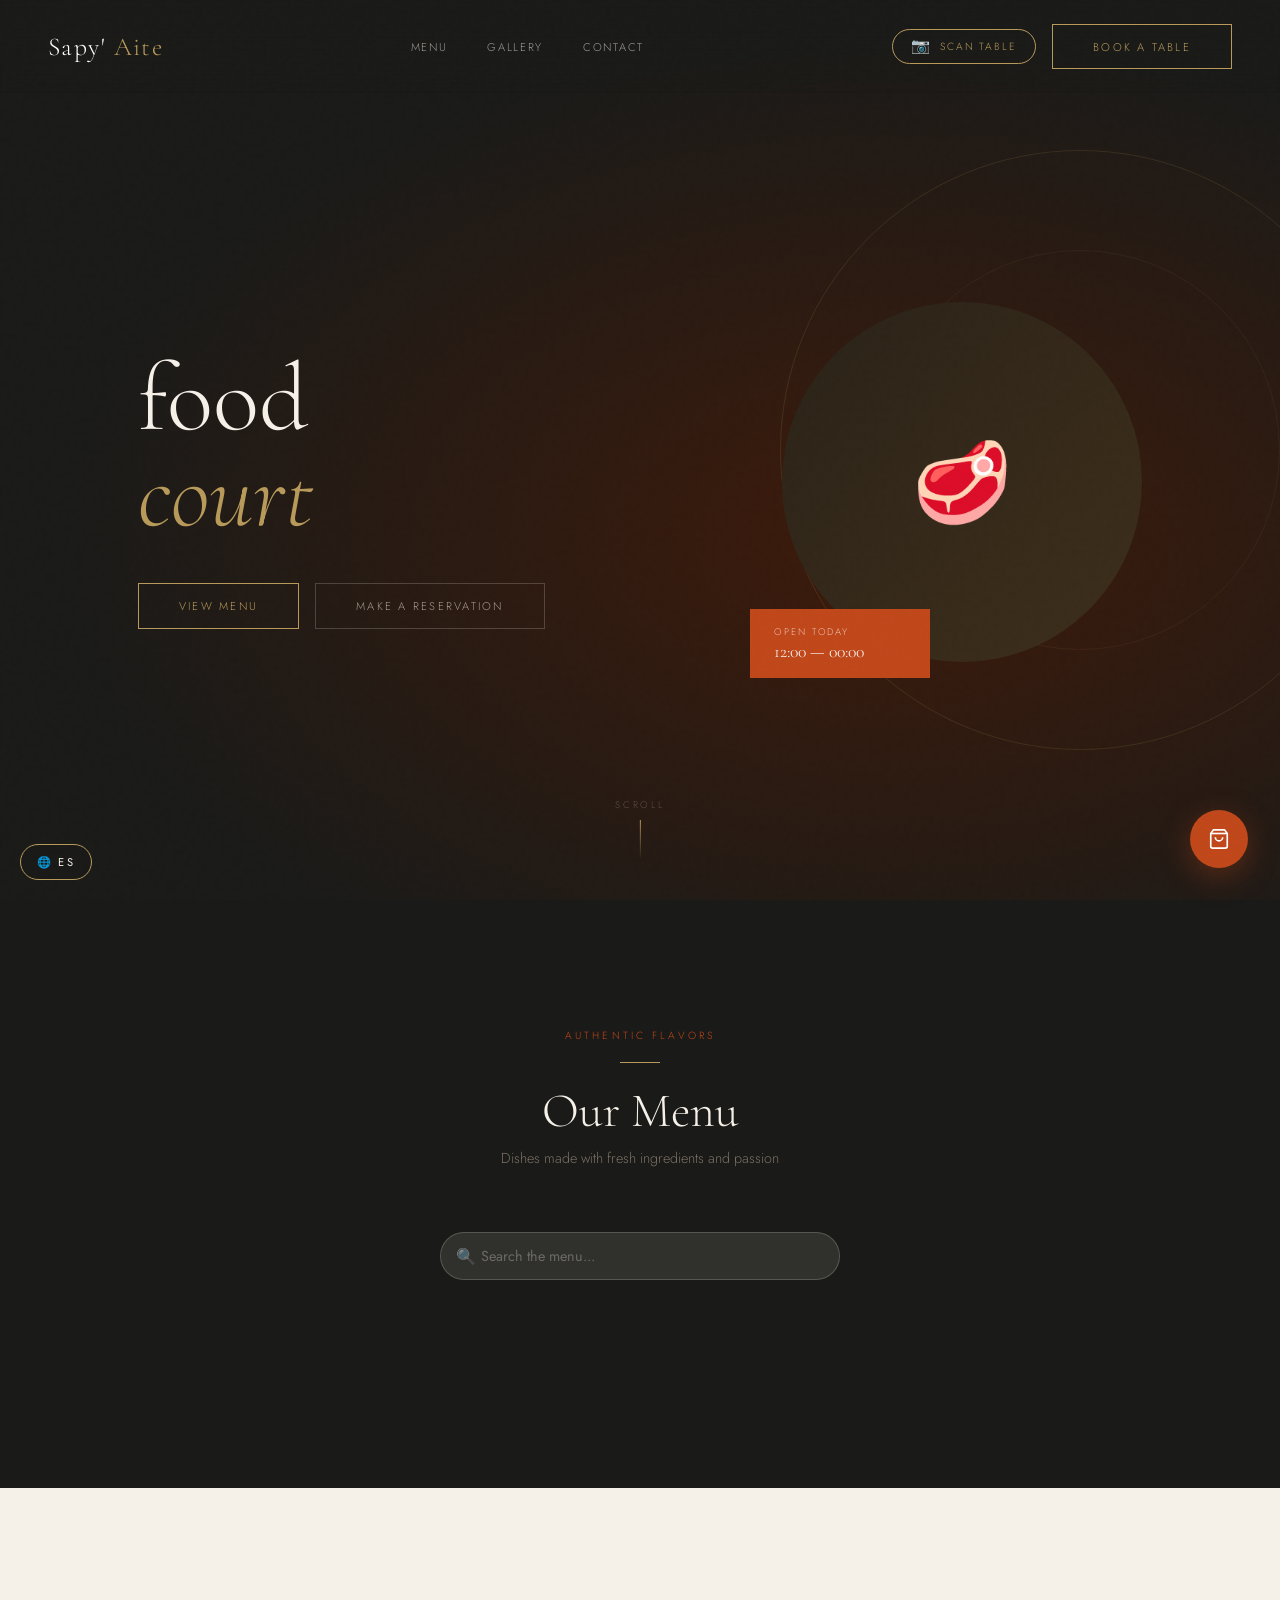
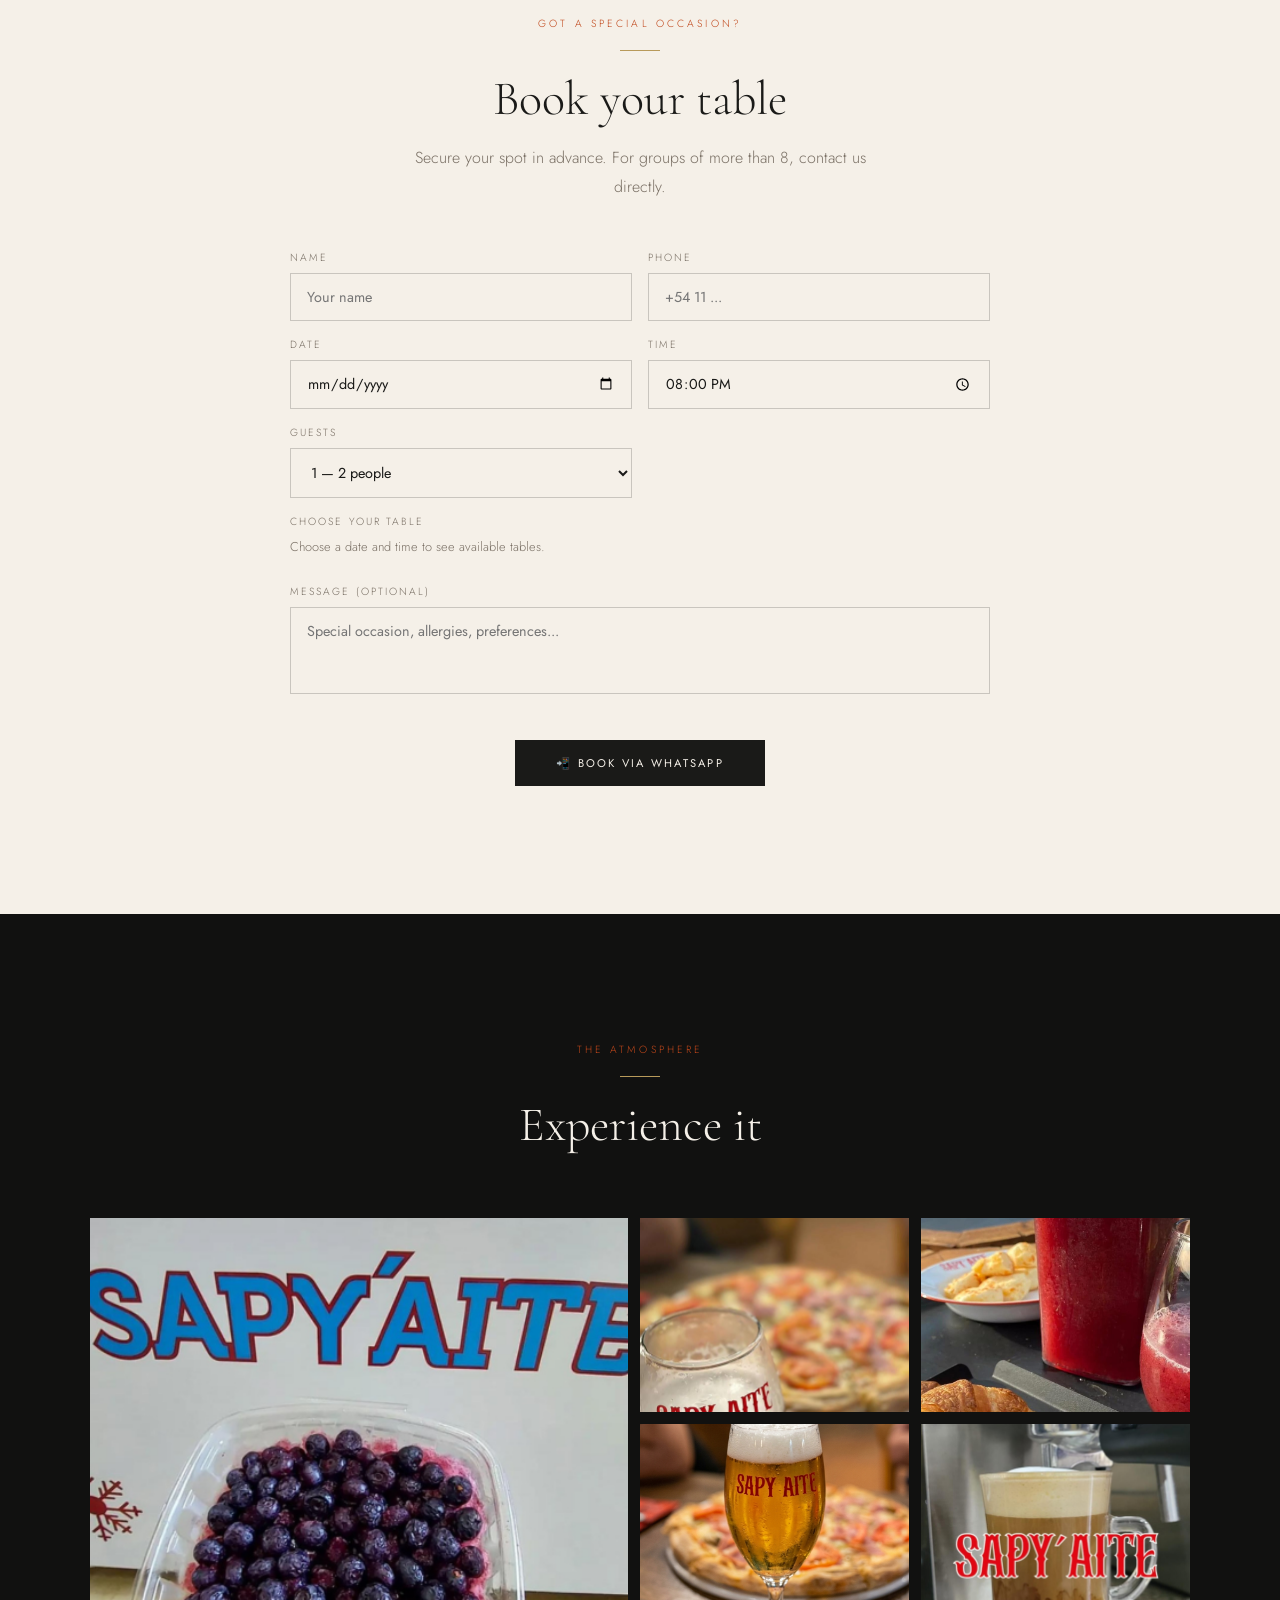
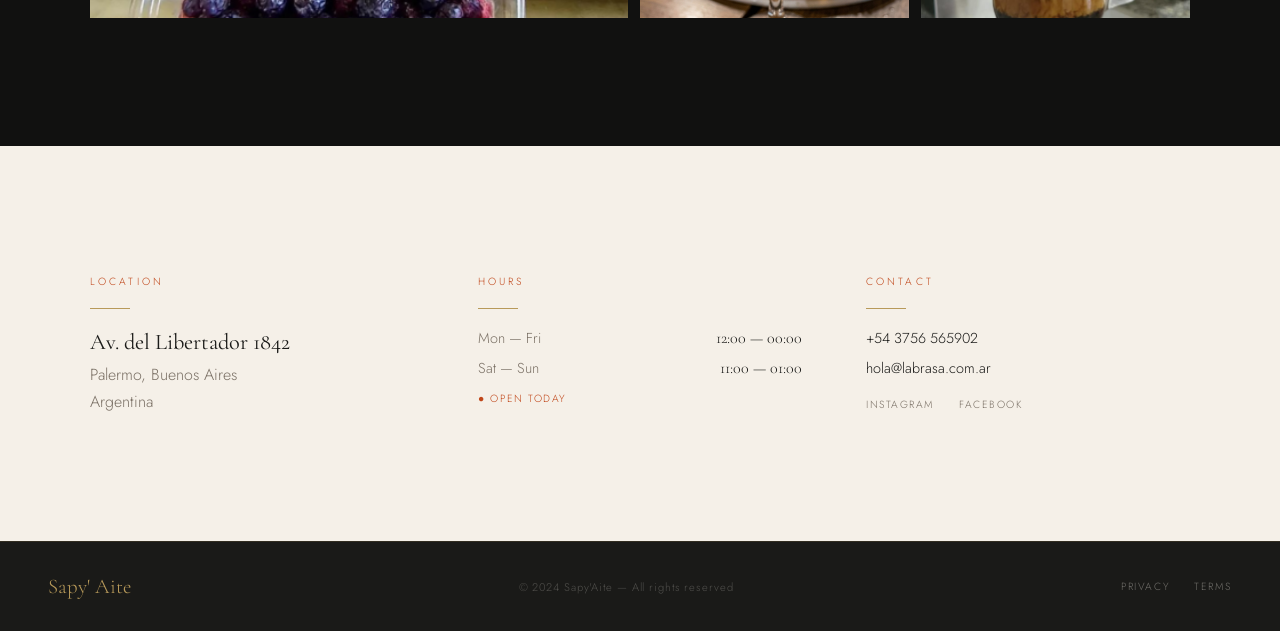
<file: froned/index.html>
<!DOCTYPE html>
<html lang="es">
<head>
  <meta charset="UTF-8" />
  <meta name="viewport" content="width=device-width, initial-scale=1.0"/>
  <title>sapy'aite</title>
  <link rel="icon" type="image/x-icon" href="img/logosapy.jpg">
  <link href="https://fonts.googleapis.com/css2?family=Cormorant+Garamond:ital,wght@0,300;0,400;0,600;1,300;1,400&family=Jost:wght@300;400;500&display=swap" rel="stylesheet">
  <link rel="stylesheet" href="styles/style.css"/>
</head>
<body>

  <!-- NAVBAR -->
  <nav>
    <a href="#inicio" class="nav-logo">Sapy' <span>Aite</span></a>
    <div class="nav-links">
      <a href="#menu" data-i18n="nav.menu">Menú</a>
      <a href="#galeria" data-i18n="nav.galeria">Galería</a>
      <a href="#contacto" data-i18n="nav.contacto">Contacto</a>
    </div>
    <div class="nav-actions">
      <a href="qr-scaner.html" class="scan-pill" id="scan-pill">
        <span class="scan-pill-icon">📷</span>
        <span class="scan-pill-text">Escanear mesa</span>
      </a>
      <a href="#reservas" class="btn" data-i18n="nav.reservar">Reservar mesa</a>
      <button id="nav-burger" class="nav-burger" aria-label="Abrir menú" aria-expanded="false" aria-controls="mobile-menu">
        <span></span><span></span><span></span>
      </button>
    </div>
  </nav>

  <!-- MENÚ MÓVIL -->
  <div id="mobile-menu" class="mobile-menu" aria-hidden="true">
    <nav class="mobile-menu-links">
      <a href="#menu" data-i18n="nav.menu">Menú</a>
      <a href="#galeria" data-i18n="nav.galeria">Galería</a>
      <a href="#contacto" data-i18n="nav.contacto">Contacto</a>
      <a href="#reservas" data-i18n="nav.reservar">Reservar mesa</a>
    </nav>
  </div>


  <!-- HERO -->
  <section id="inicio">
    <div class="hero-bg"></div>
    <div class="hero-ring"></div>
    <div class="hero-ring-2"></div>

    <div class="hero-inner">
      <div>
        <h1 class="hero-title fade-2" data-i18n-html="hero.title">
          patio<br>
          <em>de comidas</em><br>
        </h1>
        <div class="hero-btns fade-4">
          <a href="#menu" class="btn" data-i18n="hero.verMenu">Ver menú</a>
          <a href="#reservas" class="btn btn--ghost" data-i18n="hero.hacerReserva">Hacer reserva</a>
        </div>
      </div>

      <div class="hero-visual fade-3">
        <div class="hero-plate">
          🥩
          <div class="hero-badge">
            <p data-i18n="hero.abierto">Abierto hoy</p>
            <p data-i18n="hero.horas">12:00 — 00:00 hs</p>
          </div>
        </div>
      </div>
    </div>

    <div class="scroll-indicator">
      <span data-i18n="hero.scroll">Scroll</span>
      <div class="scroll-line"></div>
    </div>
  </section>


  <!-- MENÚ -->
  <section id="menu">
    <div class="menu-inner">
      <div class="menu-header">
        <span class="section-label" data-i18n="menu.label">Sabores auténticos</span>
        <div class="divider divider--center"></div>
        <h2 data-i18n="menu.titulo">Nuestro Menú</h2>
        <p class="menu-subtitle" data-i18n="menu.sub">Platos preparados con ingredientes frescos y pasión</p>
      </div>

      <div class="menu-search">
        <div class="search-container">
          <span class="search-icon">🔍</span>
          <input type="text" id="searchInput" data-i18n-placeholder="menu.buscar" placeholder="Buscar en el menú..." onkeyup="filtrarMenu()">
          <button class="search-clear" onclick="limpiarBusqueda()">✕</button>
        </div>
      </div>

      <div class="tabs" id="categories-tabs"></div>

      <div class="menu-grid-container">
        <div class="menu-grid active" id="menu-items-container"></div>
      </div>
    </div>
  </section>


  <!-- RESERVAS -->
  <section id="reservas">
    <div class="reservas-inner">
      <span class="section-label" data-i18n="reservas.label">¿Tenés un momento especial?</span>
      <div class="divider divider--center"></div>
      <h2 data-i18n="reservas.titulo">Reservá tu mesa</h2>
      <p data-i18n="reservas.sub">Asegurá tu lugar con tiempo. Para grupos mayores de 8 personas, contactanos directamente.</p>

      <!--
        ✅ FIX: Se eliminó onsubmit="return false;" del HTML.
        El submit es manejado exclusivamente por el addEventListener en scrip.js,
        que ya llama a e.preventDefault(). Tener ambos era redundante y confuso.
      -->
      <form class="form-grid">
        <div class="form-group">
          <label data-i18n="form.nombre">Nombre</label>
          <input type="text" name="nombre" data-i18n-placeholder="form.ph.nombre" placeholder="Tu nombre">
        </div>
        <div class="form-group">
          <label data-i18n="form.telefono">Teléfono</label>
          <input type="tel" name="telefono" data-i18n-placeholder="form.ph.telefono" placeholder="+54 11 ...">
        </div>
        <div class="form-group">
          <label data-i18n="form.fecha">Fecha</label>
          <input type="date" name="fecha">
        </div>
        <div class="form-group">
          <label data-i18n="form.hora">Hora</label>
          <input type="time" name="hora" value="20:00">
        </div>
        <div class="form-group">
          <label data-i18n="form.personas">Personas</label>
          <select name="personas">
            <option data-i18n="form.personas.1">1 — 2 personas</option>
            <option data-i18n="form.personas.2">3 — 4 personas</option>
            <option data-i18n="form.personas.3">5 — 6 personas</option>
            <option data-i18n="form.personas.4">7 — 8 personas</option>
          </select>
        </div>
        <div class="form-group form-full">
          <label data-i18n="form.mesa">Elegí tu mesa</label>
          <p class="mesas-hint" id="mesas-hint" data-i18n="reservas.hintInicial">Elegí fecha y hora para ver las mesas disponibles.</p>
          <div class="mesas-grid" id="mesas-grid"></div>
        </div>
        <div class="form-group form-full">
          <label data-i18n="form.mensaje">Mensaje (opcional)</label>
          <textarea name="mensaje" rows="3" data-i18n-placeholder="form.ph.mensaje" placeholder="Ocasión especial, alergias, preferencias..."></textarea>
        </div>
        <div class="form-submit">
          <button type="submit" class="btn btn--dark" data-i18n="form.reservar">📲 Reservar por WhatsApp</button>
        </div>
      </form>
    </div>
  </section>


  <!-- GALERÍA -->
  <section id="galeria">
    <div class="galeria-inner">
      <div class="galeria-header">
        <span class="section-label" data-i18n="galeria.label">El ambiente</span>
        <div class="divider divider--center"></div>
        <h2 data-i18n="galeria.titulo">Viví la experiencia</h2>
      </div>

      <!--
        ✅ FIX: Las rutas de imagen usaban "../froned/img/" (typo de "frontend").
        Se corrigen a "img/" asumiendo que las imágenes están en una subcarpeta
        "img/" junto a este index.html. Ajustá la ruta si tu estructura es distinta.
      -->
      <div class="galeria-grid">
        <div class="galeria-item galeria-item--big"><img src="img/img_galeria/Diseño sin título.png" alt="Galería 1"></div>
        <div class="galeria-item galeria-item--sm"><img src="img/img_galeria/WhatsApp Image 2026-04-24 at 19.03.47.jpeg" alt="Galería 2"></div>
        <div class="galeria-item galeria-item--sm"><img src="img/img_galeria/WhatsApp Image 2026-04-24 at 19.03.48 (1).jpeg" alt="Galería 3"></div>
        <div class="galeria-item galeria-item--sm"><img src="img/img_galeria/Gemini_Generated_Image_5px7225px7225px7.png" alt="Galería 4"></div>
        <div class="galeria-item galeria-item--sm"><img src="img/img_galeria/WhatsApp Image 2026-04-24 at 19.03.48.jpeg" alt="Galería 5"></div>
      </div>
    </div>
  </section>


  <!-- CONTACTO -->
  <section id="contacto">
    <div class="contacto-inner">

      <div class="contacto-block">
        <span class="section-label" data-i18n="contacto.ubicacion">Ubicación</span>
        <div class="divider"></div>
        <h3>Av. del Libertador 1842</h3>
        <p style="color:var(--muted); margin-top:0.5rem;">Palermo, Buenos Aires</p>
        <p style="color:var(--muted); margin-top:0.25rem;">Argentina</p>
      </div>

      <div class="contacto-block">
        <span class="section-label" data-i18n="contacto.horarios">Horarios</span>
        <div class="divider"></div>
        <div class="contacto-horarios">
          <div class="horario-row">
            <span data-i18n="contacto.horario1">Lun — Vie</span>
            <span>12:00 — 00:00</span>
          </div>
          <div class="horario-row">
            <span data-i18n="contacto.horario2">Sáb — Dom</span>
            <span>11:00 — 01:00</span>
          </div>
        </div>
        <span class="open-label" data-i18n="contacto.abierto">● Abierto hoy</span>
      </div>

      <div class="contacto-block">
        <span class="section-label" data-i18n="contacto.contacto">Contacto</span>
        <div class="divider"></div>
        <div class="contacto-links">
          <a href="tel:+543756565902">+54 3756 565902</a>
          <a href="mailto:hola@labrasa.com.ar">hola@labrasa.com.ar</a>
        </div>
        <div class="social-row">
          <a href="https://www.instagram.com">Instagram</a>
          <a href="https://www.facebook.com">Facebook</a>
        </div>
      </div>

    </div>
  </section>


  <!-- CARRITO FLOTANTE -->
  <button id="cart-toggle" onclick="toggleCart()" title="Ver pedido" data-i18n-title="cart.title">
    <svg viewBox="0 0 24 24"><path d="M6 2L3 6v14a2 2 0 002 2h14a2 2 0 002-2V6l-3-4z"/><line x1="3" y1="6" x2="21" y2="6"/><path d="M16 10a4 4 0 01-8 0"/></svg>
    <span id="cart-count">0</span>
  </button>

  <!-- SEGUIMIENTO FLOTANTE (visible cuando hay un pedido enviado) -->
  <button id="tracking-toggle" onclick="toggleTracking()" title="Seguir pedido" style="display:none;" data-i18n-title="tracking.title">
    <svg viewBox="0 0 24 24"><path d="M21 16V8a2 2 0 0 0-1-1.73l-7-4a2 2 0 0 0-2 0l-7 4A2 2 0 0 0 3 8v8a2 2 0 0 0 1 1.73l7 4a2 2 0 0 0 2 0l7-4A2 2 0 0 0 21 16z"/><polyline points="3.27 6.96 12 12.01 20.73 6.96"/><line x1="12" y1="22.08" x2="12" y2="12"/></svg>
  </button>

  <!-- OVERLAY -->
  <div id="cart-overlay" onclick="toggleCart()"></div>

  <!-- PANEL DEL CARRITO -->
  <div id="cart-panel">
    <div class="cart-header">
      <div class="cart-header-left">
        <span class="section-label" data-i18n="cart.label">Tu pedido</span>
        <div class="cart-title" data-i18n="cart.titulo">Carrito</div>
      </div>
      <button id="cart-close" onclick="toggleCart()">✕</button>
    </div>

    <div id="cart-items">
      <div class="cart-empty" id="cart-empty-msg">
        <svg viewBox="0 0 24 24"><path d="M6 2L3 6v14a2 2 0 002 2h14a2 2 0 002-2V6l-3-4z"/><line x1="3" y1="6" x2="21" y2="6"/><path d="M16 10a4 4 0 01-8 0"/></svg>
        <p data-i18n="cart.vacio">Tu carrito está vacío</p>
      </div>
    </div>

    <div class="cart-footer">
      <div class="cart-total-row">
        <span class="cart-total-label" data-i18n="cart.total">Total</span>
        <span class="cart-total-amount" id="cart-total"><span>$</span>0</span>
      </div>
      <div class="cart-actions">
        <button class="btn--cart-order" onclick="sendOrder()" data-i18n="cart.enviar">Enviar pedido por WhatsApp</button>
        <button class="btn--cart-clear" onclick="clearCart()" data-i18n="cart.vaciar">Vaciar carrito</button>
      </div>
    </div>
  </div>


  <!-- OVERLAY SEGUIMIENTO -->
  <div id="tracking-overlay" onclick="toggleTracking()"></div>

  <!-- PANEL DE SEGUIMIENTO -->
  <div id="tracking-panel">
    <div class="cart-header">
      <div class="cart-header-left">
        <span class="section-label" data-i18n="tracking.label">Seguimiento</span>
        <div class="cart-title"><span data-i18n="tracking.titulo">Pedido</span> <span id="tracking-id"></span></div>
      </div>
      <button id="tracking-close" onclick="toggleTracking()">✕</button>
    </div>
    <div id="tracking-content"></div>
  </div>


  <!-- FOOTER -->
  <footer>
    <span class="footer-logo">Sapy' Aite</span>
    <span class="footer-copy" data-i18n="footer.derechos">© 2024 Sapy'Aite — Todos los derechos reservados</span>
    <div class="footer-links">
      <a href="#" data-i18n="footer.privacidad">Privacidad</a>
      <a href="#" data-i18n="footer.terminos">Términos</a>
    </div>
  </footer>

  <!--
    ✅ FIX: La ruta original "../backend/scrip.js" era incorrecta.
    El JS es código del frontend y debe estar en la misma carpeta que index.html.
    Si preferís otra ubicación, ajustá la ruta (ej: "js/scrip.js").
  -->
  <script src="i18n.js"></script>
  <script src="scrip.js"></script>
</body>
</html>
</file>
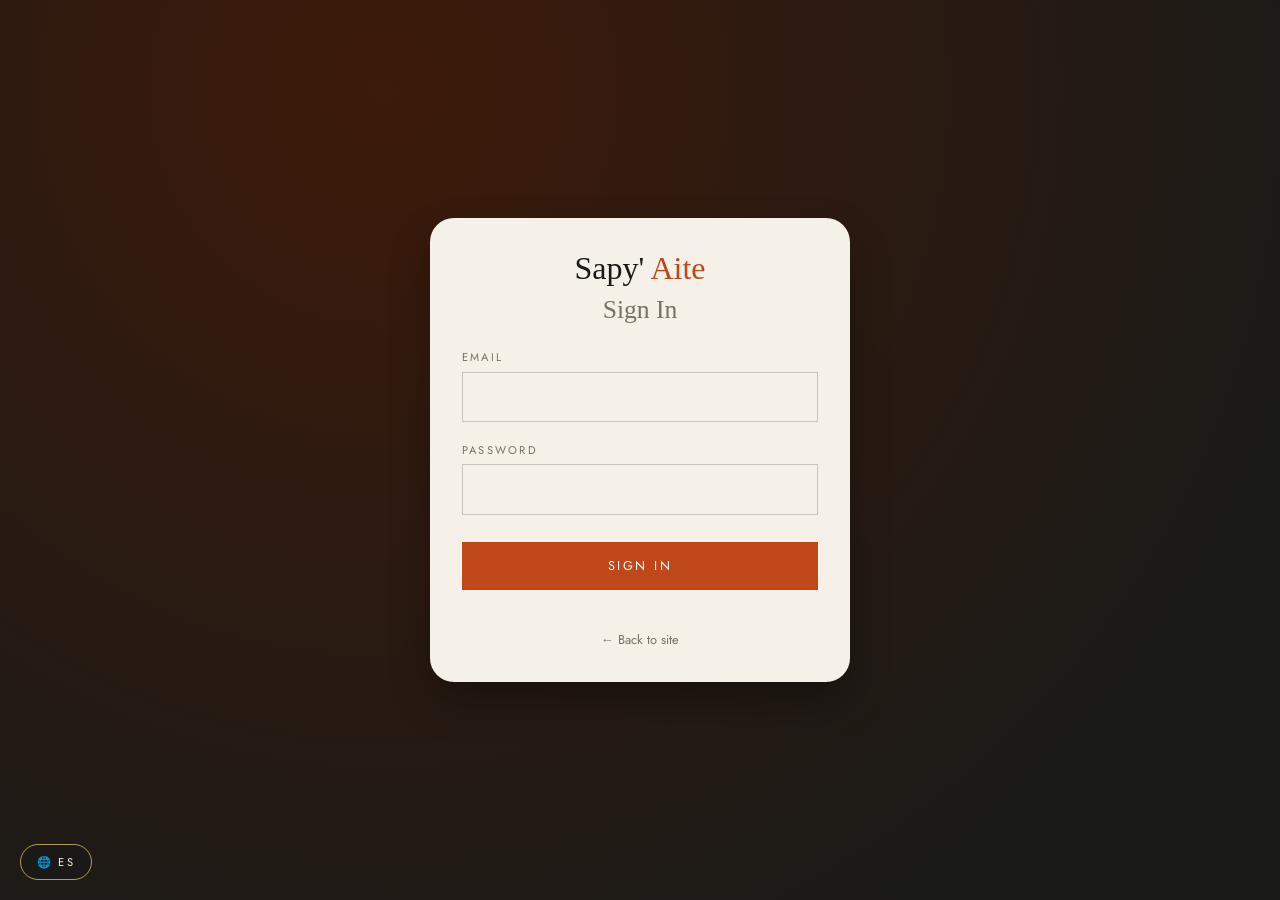
<file: froned/admin.html>
<!DOCTYPE html>
<html lang="es">
<head>
  <meta charset="UTF-8">
  <meta name="viewport" content="width=device-width, initial-scale=1.0">
  <title data-i18n="admin.title">Panel de Administración - Sapy'Aite</title>
  <link href="https://fonts.googleapis.com/css2?family=Cormorant+Garamond:ital,wght@0,300;0,400;0,600;1,300;1,400&family=Jost:wght@300;400;500&display=swap" rel="stylesheet">
  <link rel="stylesheet" href="styles/admin.css">
</head>
<body>
  <div class="admin-wrapper">
    <header class="admin-header">
      <h1><span data-i18n="admin.panel">Panel de Control</span> <span>Sapy'Aite</span></h1>
      <button id="logoutBtn" class="btn-logout" data-i18n="admin.cerrar">Cerrar Sesión</button>
    </header>

    <main class="admin-main">
      <!-- Formulario para crear/editar producto -->
      <section class="product-form-section">
        <h2 data-i18n="admin.producto">Producto</h2>
        <form id="productForm">
          <input type="hidden" id="productId" value="">
          <div class="form-row">
            <div class="form-group">
              <label data-i18n="admin.nombre">Nombre *</label>
              <input type="text" id="nombre" required>
            </div>
            <div class="form-group">
              <label data-i18n="admin.categoria">Categoría *</label>
              <select id="categoriaId" required></select>
            </div>
          </div>
          <div class="form-group">
            <label data-i18n="admin.descripcion">Descripción</label>
            <textarea id="descripcion" rows="2"></textarea>
          </div>
          <div class="form-row">
            <div class="form-group">
              <label data-i18n="admin.precio">Precio *</label>
              <input type="number" id="precio" step="0.01" required>
            </div>
            <div class="form-group">
              <label data-i18n="admin.urlImagen">URL Imagen</label>
              <input type="text" id="imagenUrl" placeholder="https://...">
            </div>
          </div>
          <div class="form-group checkbox">
            <label>
              <input type="checkbox" id="disponible" checked> <span data-i18n="admin.disponible">Disponible</span>
            </label>
          </div>
          <div class="form-actions">
            <button type="submit" class="btn-save" data-i18n="admin.guardar">Guardar producto</button>
            <button type="button" id="cancelEditBtn" class="btn-cancel" data-i18n="admin.cancelar">Cancelar edición</button>
          </div>
        </form>
      </section>

      <!-- Listado de productos -->
      <section class="product-list-section">
        <h2 data-i18n="admin.lista">Lista de productos</h2>
        <div class="table-responsive">
          <table id="productsTable">
            <thead>
              <tr><th data-i18n="admin.th.id">ID</th><th data-i18n="admin.th.nombre">Nombre</th><th data-i18n="admin.th.categoria">Categoría</th><th data-i18n="admin.th.precio">Precio</th><th data-i18n="admin.th.disponible">Disponible</th><th data-i18n="admin.th.acciones">Acciones</th></tr>
            </thead>
            <tbody id="productsTbody"></tbody>
          </table>
        </div>
      </section>
    </main>
  </div>
  <script src="i18n.js"></script>
  <script src="admin.js"></script>
</body>
</html>
</file>
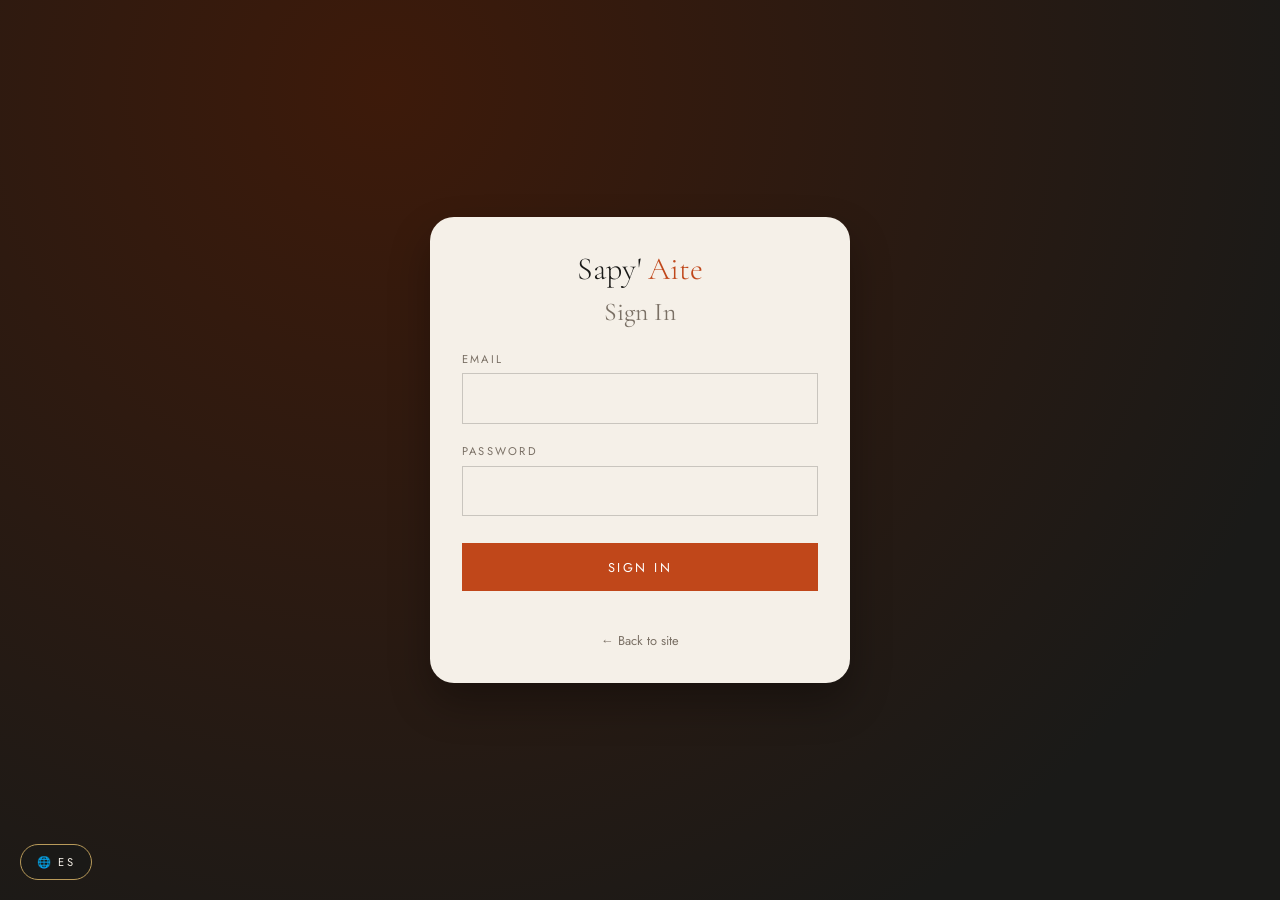
<file: froned/login.html>
<!DOCTYPE html>
<html lang="es">
<head>
  <meta charset="UTF-8">
  <meta name="viewport" content="width=device-width, initial-scale=1.0">
  <title data-i18n="login.title">Iniciar Sesión - Sapy'Aite</title>
  <link rel="icon" type="image/x-icon" href="img/logosapy.jpg">
  <link href="https://fonts.googleapis.com/css2?family=Cormorant+Garamond:ital,wght@0,300;0,400;0,600;1,300;1,400&family=Jost:wght@300;400;500&display=swap" rel="stylesheet">
  <link rel="stylesheet" href="styles/login.css">   <!-- CSS específico para login -->
</head>
<body>
  <div class="login-container">
    <div class="login-card">
      <h1>Sapy' <span>Aite</span></h1>
      <h2 data-i18n="login.titulo">Iniciar Sesión</h2>
      <form id="loginForm">
        <div class="input-group">
          <label data-i18n="login.email">Email</label>
          <input type="email" id="email" required autocomplete="email">
        </div>
        <div class="input-group">
          <label data-i18n="login.password">Contraseña</label>
          <input type="password" id="password" required autocomplete="current-password">
        </div>
        <button type="submit" class="btn-login-submit" data-i18n="login.ingresar">Ingresar</button>
        <div id="errorMsg" class="error-msg"></div>
      </form>
      <a href="index.html" class="back-link" data-i18n="login.volver">← Volver al sitio</a>
    </div>
  </div>
  <script src="i18n.js"></script>
  <script src="login.js"></script>
</body>
</html>
</file>
<file: froned/styles/style.css>
/* ===== RESET & BASE ===== */
*, *::before, *::after { box-sizing: border-box; margin: 0; padding: 0; }

:root {
  --cream:   #f5f0e8;
  --charcoal:#1a1a18;
  --ember:   #c0471a;
  --gold:    #b89a5a;
  --muted:   #7a7065;
}

html { scroll-behavior: smooth; }

body {
  background-color: var(--cream);
  color: var(--charcoal);
  font-family: 'Jost', sans-serif;
  font-weight: 300;
  overflow-x: hidden;
}

h1, h2, h3 {
  font-family: 'Cormorant Garamond', serif;
  font-weight: 300;
}

a { text-decoration: none; }

/* ===== ACCESSIBILITY ===== */
:focus-visible { outline: 2px solid var(--gold); outline-offset: 2px; }

@media (prefers-reduced-motion: reduce) {
  *, *::before, *::after {
    animation-duration: 0.01ms !important;
    animation-iteration-count: 1 !important;
    transition-duration: 0.01ms !important;
  }
  html { scroll-behavior: auto; }
}

/* ===== SCROLLBAR ===== */
::-webkit-scrollbar { width: 4px; }
::-webkit-scrollbar-track { background: var(--cream); }
::-webkit-scrollbar-thumb { background: var(--gold); }

/* ===== GRAIN OVERLAY ===== */
body::before {
  content: '';
  position: fixed;
  inset: 0;
  background-image: url("data:image/svg+xml,%3Csvg viewBox='0 0 200 200' xmlns='http://www.w3.org/2000/svg'%3E%3Cfilter id='n'%3E%3CfeTurbulence type='fractalNoise' baseFrequency='0.75' numOctaves='4' stitchTiles='stitch'/%3E%3C/filter%3E%3Crect width='100%25' height='100%25' filter='url(%23n)' opacity='0.04'/%3E%3C/svg%3E");
  pointer-events: none;
  z-index: 9999;
  opacity: 0.4;
}

/* ===== ANIMATIONS ===== */
@keyframes fadeUp {
  from { opacity: 0; transform: translateY(30px); }
  to   { opacity: 1; transform: translateY(0); }
}
.fade-1 { animation: fadeUp 1s ease 0.2s both; }
.fade-2 { animation: fadeUp 1s ease 0.4s both; }
.fade-3 { animation: fadeUp 1s ease 0.6s both; }
.fade-4 { animation: fadeUp 1s ease 0.8s both; }

@keyframes fadeIn {
  from { opacity: 0; transform: translateX(-10px); }
  to { opacity: 1; transform: translateX(0); }
}

@keyframes addPop {
  0%   { transform: scale(1); }
  40%  { transform: scale(1.35); background: var(--ember); border-color: var(--ember); color: white; }
  100% { transform: scale(1); }
}

/* ===== UTILITIES ===== */
.section-label {
  display: block;
  letter-spacing: 0.3em;
  font-size: 0.65rem;
  text-transform: uppercase;
  color: var(--ember);
}

.divider {
  width: 40px;
  height: 1px;
  background: var(--gold);
  margin: 1.2rem 0;
}

.divider--center { margin: 1.2rem auto; }

/* ===== BUTTONS ===== */
.btn {
  display: inline-block;
  letter-spacing: 0.2em;
  font-size: 0.7rem;
  text-transform: uppercase;
  padding: 0.85rem 2.5rem;
  font-family: 'Jost', sans-serif;
  cursor: pointer;
  transition: background 0.3s, color 0.3s, border-color 0.3s;
  border: 1px solid var(--gold);
  color: var(--gold);
  background: transparent;
}
.btn:hover { background: var(--gold); color: var(--charcoal); }

.btn--dark {
  background: var(--charcoal);
  border-color: var(--charcoal);
  color: var(--cream);
}
.btn--dark:hover { background: var(--ember); border-color: var(--ember); color: white; }

.btn--ghost {
  border-color: rgba(245,240,232,0.2);
  color: rgba(245,240,232,0.6);
}
.btn--ghost:hover { background: rgba(245,240,232,0.1); color: var(--cream); }

.btn--outline {
  background: transparent;
  border: 1px solid var(--gold);
  color: var(--gold);
}
.btn--outline:hover {
  background: var(--gold);
  color: var(--charcoal);
}

/* ===== NAVBAR ===== */
nav {
  position: fixed;
  top: 0; left: 0; right: 0;
  z-index: 100;
  display: flex;
  align-items: center;
  justify-content: space-between;
  padding: 1.5rem 3rem;
  background: linear-gradient(to bottom, rgba(26,26,24,0.85), transparent);
  backdrop-filter: blur(2px);
}

.nav-logo {
  font-family: 'Cormorant Garamond', serif;
  font-size: 1.6rem;
  font-weight: 300;
  color: white;
  letter-spacing: 0.05em;
}
.nav-logo span { color: var(--gold); }

.nav-links { display: flex; align-items: center; gap: 2.5rem; }

.nav-links a {
  font-size: 0.7rem;
  letter-spacing: 0.15em;
  text-transform: uppercase;
  color: rgba(245,240,232,0.6);
  transition: color 0.3s;
}
.nav-links a:hover { color: var(--gold); }

/* ===== NAV ACTIONS (scan pill + burger) ===== */
.nav-actions {
  display: flex;
  align-items: center;
  gap: 1rem;
}

.scan-pill {
  display: inline-flex;
  align-items: center;
  gap: 0.5rem;
  padding: 0.55rem 1.15rem;
  border: 1px solid var(--gold);
  border-radius: 999px;
  color: var(--gold);
  font-family: 'Jost', sans-serif;
  font-size: 0.65rem;
  letter-spacing: 0.18em;
  text-transform: uppercase;
  background: transparent;
  white-space: nowrap;
  transition: background 0.3s, color 0.3s, border-color 0.3s;
}
.scan-pill:hover { background: var(--gold); color: var(--charcoal); }
.scan-pill-icon { font-size: 0.95rem; line-height: 1; }

.scan-pill--mesa {
  background: var(--gold);
  border-color: var(--gold);
  color: var(--charcoal);
  font-weight: 500;
  letter-spacing: 0.08em;
}
.scan-pill--mesa:hover { background: #a8914a; border-color: #a8914a; color: var(--charcoal); }
.scan-pill--mesa .scan-pill-icon { display: none; }

.nav-burger {
  display: none;
  flex-direction: column;
  justify-content: center;
  gap: 5px;
  width: 44px; height: 44px;
  padding: 10px;
  background: transparent;
  border: 1px solid rgba(245,240,232,0.2);
  border-radius: 50%;
  cursor: pointer;
}
.nav-burger span {
  display: block;
  height: 2px;
  width: 100%;
  background: var(--cream);
  transition: transform 0.3s, opacity 0.3s;
}
.nav-burger[aria-expanded="true"] span:nth-child(1) { transform: translateY(7px) rotate(45deg); }
.nav-burger[aria-expanded="true"] span:nth-child(2) { opacity: 0; }
.nav-burger[aria-expanded="true"] span:nth-child(3) { transform: translateY(-7px) rotate(-45deg); }

/* Menú móvil a pantalla completa */
.mobile-menu {
  position: fixed;
  inset: 0;
  z-index: 900;
  background: var(--charcoal);
  display: flex;
  align-items: center;
  justify-content: center;
  opacity: 0;
  visibility: hidden;
  transition: opacity 0.35s ease, visibility 0.35s;
}
.mobile-menu.open { opacity: 1; visibility: visible; }
.mobile-menu-links {
  display: flex;
  flex-direction: column;
  align-items: center;
  gap: 1rem;
  text-align: center;
}
.mobile-menu-links a {
  font-family: 'Cormorant Garamond', serif;
  font-size: 2.1rem;
  font-weight: 300;
  color: var(--cream);
  letter-spacing: 0.05em;
  padding: 0.6rem 1.25rem;
  transition: color 0.3s;
}
.mobile-menu-links a:hover { color: var(--gold); }

body.menu-abierto { overflow: hidden; }

/* ===== HERO ===== */
#inicio {
  min-height: 100vh;
  background-color: var(--charcoal);
  position: relative;
  overflow: hidden;
  display: flex;
  align-items: center;
}

.hero-bg {
  position: absolute;
  inset: 0;
  background: radial-gradient(ellipse at 70% 60%, #3d1a0a 0%, var(--charcoal) 65%);
}

.hero-ring {
  position: absolute;
  border-radius: 50%;
  border: 1px solid rgba(184,154,90,0.15);
  top: 50%; right: -100px;
  transform: translateY(-50%);
  width: 600px; height: 600px;
}
.hero-ring-2 {
  position: absolute;
  border-radius: 50%;
  border: 1px solid rgba(184,154,90,0.08);
  top: 50%; right: 0;
  transform: translateY(-50%);
  width: 400px; height: 400px;
}

.hero-inner {
  position: relative;
  z-index: 10;
  max-width: 1100px;
  margin: 0 auto;
  padding: 10rem 3rem 6rem;
  width: 100%;
  display: grid;
  grid-template-columns: 1fr 1fr;
  gap: 4rem;
  align-items: center;
}

.hero-title {
  margin-top: 1rem;
  font-size: clamp(3.5rem, 8vw, 6rem);
  line-height: 1;
  color: var(--cream);
}
.hero-title em { color: var(--gold); font-style: italic; }

.hero-btns {
  margin-top: 2.5rem;
  display: flex;
  gap: 1rem;
  flex-wrap: wrap;
}

.hero-visual { display: flex; justify-content: flex-end; }

.hero-plate {
  width: 360px; height: 360px;
  border-radius: 50%;
  background: linear-gradient(135deg, #2a2218 0%, #3d2e1a 100%);
  display: flex;
  align-items: center;
  justify-content: center;
  font-size: 5rem;
  position: relative;
}

.hero-badge {
  position: absolute;
  bottom: -1rem; left: -2rem;
  background: var(--ember);
  padding: 1rem 1.5rem;
  min-width: 180px;
}
.hero-badge p:first-child {
  font-size: 0.6rem;
  letter-spacing: 0.2em;
  text-transform: uppercase;
  color: rgba(255,255,255,0.65);
}
.hero-badge p:last-child {
  font-family: 'Cormorant Garamond', serif;
  font-size: 1.1rem;
  color: white;
  margin-top: 2px;
}

.scroll-indicator {
  position: absolute;
  bottom: 2.5rem; left: 50%;
  transform: translateX(-50%);
  display: flex;
  flex-direction: column;
  align-items: center;
  gap: 0.5rem;
  z-index: 10;
}
.scroll-indicator span {
  font-size: 0.6rem;
  letter-spacing: 0.3em;
  text-transform: uppercase;
  color: rgba(245,240,232,0.25);
}
.scroll-line {
  width: 1px; height: 40px;
  background: linear-gradient(to bottom, var(--gold), transparent);
}

/* ===== MENU ===== */
#menu { background: var(--charcoal); padding: 8rem 3rem; }

.menu-inner { max-width: 1100px; margin: 0 auto; }
.menu-header { text-align: center; margin-bottom: 4rem; }
.menu-header h2 { font-size: clamp(2rem, 4vw, 3rem); color: var(--cream); }

.menu-subtitle {
  color: var(--muted);
  text-align: center;
  margin-top: 0.5rem;
  font-size: 0.9rem;
}

/* Barra de búsqueda */
.menu-search {
  max-width: 400px;
  margin: 0 auto 2rem auto;
}

.search-container {
  position: relative;
  width: 100%;
}

.search-icon {
  position: absolute;
  left: 1rem;
  top: 50%;
  transform: translateY(-50%);
  font-size: 1rem;
  opacity: 0.5;
}

#searchInput {
  width: 100%;
  padding: 0.8rem 1rem 0.8rem 2.5rem;
  background: rgba(245,240,232,0.1);
  border: 1px solid rgba(245,240,232,0.2);
  border-radius: 50px;
  color: var(--cream);
  font-family: 'Jost', sans-serif;
  font-size: 0.9rem;
  transition: all 0.3s;
}

#searchInput:focus {
  outline: none;
  border-color: var(--gold);
  background: rgba(245,240,232,0.15);
}

#searchInput::placeholder {
  color: rgba(245,240,232,0.3);
}

.search-clear {
  position: absolute;
  right: 1rem;
  top: 50%;
  transform: translateY(-50%);
  background: none;
  border: none;
  color: rgba(245,240,232,0.5);
  cursor: pointer;
  font-size: 0.8rem;
  padding: 0.2rem;
  display: none;
}

.search-clear.visible {
  display: block;
}

/* Tabs */
.tabs {
  display: flex;
  justify-content: center;
  gap: 0.5rem;
  flex-wrap: wrap;
  margin-bottom: 3rem;
}

.tab-btn {
  display: inline-flex;
  align-items: center;
  gap: 0.5rem;
  background: transparent;
  border: 1px solid rgba(245,240,232,0.15);
  color: rgba(245,240,232,0.45);
  font-family: 'Jost', sans-serif;
  font-size: 0.7rem;
  letter-spacing: 0.2em;
  text-transform: uppercase;
  padding: 0.6rem 1.5rem;
  cursor: pointer;
  transition: all 0.3s;
}
.tab-btn:hover, .tab-btn.active {
  background: var(--ember);
  border-color: var(--ember);
  color: white;
}

.tab-icon { font-size: 1rem; }

/* Grid de productos */
.menu-grid-container {
  display: block;
}

.menu-grid {
  display: grid;
  grid-template-columns: repeat(auto-fill, minmax(320px, 1fr));
  gap: 1.5rem;
  margin-top: 1.5rem;
}

/* Menu Item */
.menu-item {
  background: rgba(26,26,24,0.5);
  border: 1px solid rgba(245,240,232,0.08);
  border-radius: 16px;
  display: flex;
  gap: 1rem;
  padding: 1.2rem;
  transition: all 0.3s ease;
  animation: fadeUp 0.5s ease forwards;
}

.menu-item:hover {
  transform: translateY(-5px);
  border-color: var(--gold);
  box-shadow: 0 10px 30px rgba(0,0,0,0.3);
}

.item-img {
  flex-shrink: 0;
}

.item-img-real {
  width: 80px;
  height: 80px;
  object-fit: cover;
  border-radius: 12px;
  background: linear-gradient(135deg, #2a2218, #3d2e1a);
}

.item-placeholder {
  width: 80px;
  height: 80px;
  background: linear-gradient(135deg, #2a2218, #3d2e1a);
  border-radius: 12px;
  display: flex;
  align-items: center;
  justify-content: center;
  font-size: 2.5rem;
}

.item-info {
  flex: 1;
}

.item-title-row {
  display: flex;
  justify-content: space-between;
  align-items: baseline;
  flex-wrap: wrap;
  gap: 0.5rem;
  margin-bottom: 0.5rem;
}

.item-title-row h3 {
  font-family: 'Cormorant Garamond', serif;
  font-size: 1.2rem;
  color: var(--cream);
  font-weight: 500;
}

.price {
  font-family: 'Cormorant Garamond', serif;
  font-size: 1.1rem;
  color: var(--gold);
  font-weight: 600;
}

.desc {
  font-size: 0.75rem;
  color: var(--muted);
  line-height: 1.4;
  margin-bottom: 1rem;
}

.btn-add {
  background: var(--ember);
  border: none;
  padding: 0.4rem 1rem;
  border-radius: 50px;
  color: white;
  font-family: 'Jost', sans-serif;
  font-size: 0.7rem;
  cursor: pointer;
  transition: all 0.3s;
}

.btn-add:hover {
  background: #a33a12;
  transform: scale(1.02);
}

.btn-add.popped {
  animation: addPop 0.35s ease;
}

/* ===== RESERVAS ===== */
#reservas { background: var(--cream); padding: 8rem 3rem; }

.reservas-inner { max-width: 700px; margin: 0 auto; text-align: center; }
.reservas-inner h2 { font-size: clamp(2rem, 4vw, 3rem); }
.reservas-inner > p { color: var(--muted); line-height: 1.8; margin: 1rem auto 0; max-width: 480px; }

.form-grid {
  display: grid;
  grid-template-columns: 1fr 1fr;
  gap: 1rem;
  margin-top: 3rem;
  text-align: left;
}
.form-full { grid-column: 1 / -1; }

.form-group label {
  display: block;
  font-size: 0.65rem;
  letter-spacing: 0.2em;
  text-transform: uppercase;
  color: var(--muted);
  margin-bottom: 0.5rem;
}

.form-group input,
.form-group select,
.form-group textarea {
  width: 100%;
  padding: 0.8rem 1rem;
  background: transparent;
  border: 1px solid rgba(26,26,24,0.2);
  font-family: 'Jost', sans-serif;
  font-size: 0.9rem;
  color: var(--charcoal);
  outline: none;
  transition: border-color 0.3s;
}
.form-group input:focus,
.form-group select:focus,
.form-group textarea:focus { border-color: var(--gold); }
.form-group select { background: var(--cream); }
.form-group textarea { resize: none; }
.form-submit { text-align: center; margin-top: 1.5rem; grid-column: 1 / -1; }

.mesas-hint {
  font-size: 0.8rem;
  color: var(--muted);
  margin-bottom: 0.75rem;
}
.mesas-grid {
  display: grid;
  grid-template-columns: repeat(auto-fill, minmax(72px, 1fr));
  gap: 0.6rem;
}
.mesa-btn {
  display: flex;
  flex-direction: column;
  align-items: center;
  justify-content: center;
  gap: 0.25rem;
  padding: 0.7rem 0.4rem;
  background: transparent;
  border: 1px solid rgba(26,26,24,0.2);
  cursor: pointer;
  transition: all 0.3s;
  font-family: 'Jost', sans-serif;
}
.mesa-btn:not(.ocupada):hover { border-color: var(--gold); }
.mesa-btn .mesa-icon { font-size: 1.1rem; }
.mesa-btn .mesa-num { font-size: 0.8rem; color: var(--charcoal); }
.mesa-btn.selected {
  background: var(--gold);
  border-color: var(--gold);
}
.mesa-btn.selected .mesa-num { color: var(--cream); }
.mesa-btn.ocupada {
  opacity: 0.35;
  cursor: not-allowed;
}

/* ===== GALERÍA ===== */
#galeria { background: #111110; padding: 8rem 3rem; }
.galeria-inner { max-width: 1100px; margin: 0 auto; }
.galeria-header { text-align: center; margin-bottom: 4rem; }
.galeria-header h2 { font-size: clamp(2rem, 4vw, 3rem); color: var(--cream); }

.galeria-grid {
  display: grid;
  grid-template-columns: 2fr 1fr 1fr;
  grid-template-rows: 1fr 1fr;
  gap: 0.75rem;  
  height: 400px;
}

.galeria-item {
  background: linear-gradient(135deg, #2a2218 0%, #3d2e1a 100%);
  display: flex;
  align-items: center;
  justify-content: center;
  overflow: hidden;
}
.galeria-item img {
  width: 100%;
  height: 100%;
  object-fit: cover;
}
.galeria-item--big { grid-row: span 2; }
.galeria-hint {
  text-align: center;
  margin-top: 1.5rem;
  color: rgba(245,240,232,0.25);
  font-size: 0.75rem;
  letter-spacing: 0.08em;
}
.galeria-hint code { color: var(--gold); }

/* ===== CONTACTO ===== */
#contacto { background: var(--cream); padding: 8rem 3rem; }
.contacto-inner {
  max-width: 1100px;
  margin: 0 auto;
  display: grid;
  grid-template-columns: repeat(3, 1fr);
  gap: 4rem;
}

.contacto-block h3 {
  font-family: 'Cormorant Garamond', serif;
  font-size: 1.4rem;
  font-weight: 400;
}

.contacto-horarios { display: flex; flex-direction: column; gap: 0.6rem; }
.horario-row { display: flex; justify-content: space-between; font-size: 0.9rem; }
.horario-row span:first-child { color: var(--muted); }
.horario-row span:last-child { font-family: 'Cormorant Garamond', serif; font-size: 1rem; }

.open-label {
  display: inline-block;
  margin-top: 0.8rem;
  font-size: 0.65rem;
  letter-spacing: 0.15em;
  text-transform: uppercase;
  color: var(--ember);
}

.contacto-links { display: flex; flex-direction: column; gap: 0.6rem; }
.contacto-links a { color: var(--charcoal); font-size: 0.9rem; transition: color 0.3s; }
.contacto-links a:hover { color: var(--ember); }

.social-row { display: flex; gap: 1.5rem; margin-top: 1.2rem; }
.social-row a {
  font-size: 0.65rem;
  letter-spacing: 0.15em;
  text-transform: uppercase;
  color: var(--muted);
  transition: color 0.3s;
}
.social-row a:hover { color: var(--ember); }

/* ===== FOOTER ===== */
footer {
  background: var(--charcoal);
  border-top: 1px solid rgba(184,154,90,0.15);
  padding: 2rem 3rem;
  display: flex;
  align-items: center;
  justify-content: space-between;
  flex-wrap: wrap;
  gap: 1rem;
}
.footer-logo { font-family: 'Cormorant Garamond', serif; font-size: 1.3rem; color: var(--gold); font-weight: 300; }
.footer-copy { font-size: 0.7rem; letter-spacing: 0.08em; color: rgba(245,240,232,0.25); }
.footer-links { display: flex; gap: 1.5rem; }
.footer-links a {
  font-size: 0.65rem;
  letter-spacing: 0.15em;
  text-transform: uppercase;
  color: rgba(245,240,232,0.4);
  transition: color 0.3s;
}
.footer-links a:hover { color: var(--gold); }

/* ===== CARRITO FLOTANTE ===== */

/* Botón flotante del carrito */
#cart-toggle {
  position: fixed;
  bottom: 2rem;
  right: 2rem;
  z-index: 500;
  background: var(--ember);
  border: none;
  width: 58px; height: 58px;
  border-radius: 50%;
  cursor: pointer;
  display: flex;
  align-items: center;
  justify-content: center;
  box-shadow: 0 8px 30px rgba(192,71,26,0.35);
  transition: background 0.3s, transform 0.3s;
}
#cart-toggle:hover { background: #a33a12; transform: scale(1.07); }

#cart-toggle svg { width: 22px; height: 22px; stroke: white; fill: none; stroke-width: 1.8; }

/* Selector de idioma */
.idioma-toggle {
  position: fixed;
  bottom: 1.25rem;
  left: 1.25rem;
  z-index: 700;
  background: rgba(26,26,24,0.85);
  border: 1px solid var(--gold);
  color: var(--cream);
  font-family: 'Jost', sans-serif;
  font-size: 0.7rem;
  letter-spacing: 0.2em;
  text-transform: uppercase;
  padding: 0.55rem 1rem;
  border-radius: 999px;
  cursor: pointer;
  transition: background 0.3s, color 0.3s;
}
.idioma-toggle:hover { background: var(--gold); color: var(--charcoal); }

#cart-count {
  position: absolute;
  top: -4px; right: -4px;
  background: var(--gold);
  color: var(--charcoal);
  font-size: 0.6rem;
  font-weight: 600;
  font-family: 'Jost', sans-serif;
  width: 20px; height: 20px;
  border-radius: 50%;
  display: flex;
  align-items: center;
  justify-content: center;
  opacity: 0;
  transform: scale(0);
  transition: opacity 0.3s, transform 0.3s;
}
#cart-count.visible { opacity: 1; transform: scale(1); }

/* Panel del carrito / seguimiento */
#cart-panel,
#tracking-panel {
  position: fixed;
  top: 0; right: 0;
  width: 420px;
  max-width: 100vw;
  height: 100vh;
  background: var(--charcoal);
  z-index: 600;
  transform: translateX(110%);
  transition: transform 0.45s cubic-bezier(0.77, 0, 0.175, 1);
  display: flex;
  flex-direction: column;
  border-left: 1px solid rgba(184,154,90,0.15);
}
#cart-panel.active,
#tracking-panel.active { transform: translateX(0); }

.cart-header {
  padding: 2rem;
  border-bottom: 1px solid rgba(245,240,232,0.08);
  display: flex;
  align-items: center;
  justify-content: space-between;
}
.cart-header-left { display: flex; flex-direction: column; gap: 0.3rem; }
.cart-header-left .section-label { color: var(--ember); }
.cart-title {
  font-family: 'Cormorant Garamond', serif;
  font-size: 1.8rem;
  font-weight: 300;
  color: var(--cream);
}

#cart-close,
#tracking-close {
  background: none;
  border: 1px solid rgba(245,240,232,0.15);
  color: rgba(245,240,232,0.5);
  width: 36px; height: 36px;
  border-radius: 50%;
  cursor: pointer;
  font-size: 1.1rem;
  transition: all 0.25s;
  display: flex;
  align-items: center;
  justify-content: center;
}
#cart-close:hover,
#tracking-close:hover { border-color: var(--ember); color: var(--ember); }

/* Lista de ítems */
#cart-items {
  flex: 1;
  overflow-y: auto;
  padding: 1rem;
}
#cart-items::-webkit-scrollbar { width: 3px; }
#cart-items::-webkit-scrollbar-thumb { background: rgba(184,154,90,0.3); }

.cart-empty {
  display: flex;
  flex-direction: column;
  align-items: center;
  justify-content: center;
  height: 100%;
  gap: 0.8rem;
  color: rgba(245,240,232,0.2);
}
.cart-empty svg { width: 40px; height: 40px; stroke: rgba(245,240,232,0.15); fill: none; }
.cart-empty p { font-size: 0.75rem; letter-spacing: 0.2em; text-transform: uppercase; }

.cart-item {
  display: flex;
  justify-content: space-between;
  align-items: center;
  padding: 1rem 0;
  border-bottom: 1px solid rgba(245,240,232,0.06);
  animation: fadeUp 0.3s ease both;
}

.cart-item-info { flex: 1; }
.cart-item-name {
  font-family: 'Cormorant Garamond', serif;
  font-size: 1rem;
  color: var(--cream);
  font-weight: 400;
}
.cart-item-price {
  font-size: 0.8rem;
  color: var(--gold);
  margin-top: 2px;
}

.cart-item-actions {
  display: flex;
  align-items: center;
  gap: 1rem;
}

.quantity-selector {
  display: flex;
  align-items: center;
  gap: 0.5rem;
  background: rgba(245,240,232,0.1);
  padding: 0.2rem 0.5rem;
  border-radius: 50px;
}

.qty-btn-mini {
  background: none;
  border: none;
  color: var(--gold);
  font-size: 1rem;
  cursor: pointer;
  width: 24px;
  height: 24px;
  display: flex;
  align-items: center;
  justify-content: center;
  transition: all 0.3s;
}
.qty-btn-mini:hover { transform: scale(1.2); }

.quantity-selector span {
  font-size: 0.9rem;
  min-width: 24px;
  text-align: center;
  color: var(--cream);
}

/* Footer del carrito */
.cart-footer {
  padding: 1.5rem;
  border-top: 1px solid rgba(245,240,232,0.08);
}

.cart-total-row {
  display: flex;
  justify-content: space-between;
  align-items: baseline;
  margin-bottom: 1.5rem;
}
.cart-total-label {
  font-size: 0.65rem;
  letter-spacing: 0.25em;
  text-transform: uppercase;
  color: rgba(245,240,232,0.4);
}
.cart-total-amount {
  font-family: 'Cormorant Garamond', serif;
  font-size: 1.8rem;
  color: var(--cream);
  font-weight: 300;
}
.cart-total-amount span { color: var(--gold); }

.cart-actions { display: flex; flex-direction: column; gap: 0.6rem; }
.btn--cart-order {
  width: 100%;
  padding: 0.9rem;
  background: var(--ember);
  border: 1px solid var(--ember);
  color: white;
  font-family: 'Jost', sans-serif;
  font-size: 0.7rem;
  letter-spacing: 0.2em;
  text-transform: uppercase;
  cursor: pointer;
  transition: background 0.3s;
}
.btn--cart-order:hover { background: #a33a12; }

.btn--cart-clear {
  width: 100%;
  padding: 0.6rem;
  background: transparent;
  border: 1px solid rgba(245,240,232,0.1);
  color: rgba(245,240,232,0.3);
  font-family: 'Jost', sans-serif;
  font-size: 0.65rem;
  letter-spacing: 0.2em;
  text-transform: uppercase;
  cursor: pointer;
  transition: all 0.25s;
}
.btn--cart-clear:hover { border-color: var(--ember); color: var(--ember); }

/* Overlay oscuro */
#cart-overlay,
#tracking-overlay {
  position: fixed;
  inset: 0;
  background: rgba(10,10,8,0.6);
  z-index: 590;
  opacity: 0;
  pointer-events: none;
  transition: opacity 0.4s;
  backdrop-filter: blur(2px);
}
#cart-overlay.active,
#tracking-overlay.active { opacity: 1; pointer-events: all; }

/* Botón flotante de seguimiento */
#tracking-toggle {
  position: fixed;
  bottom: 6rem;
  right: 2rem;
  z-index: 500;
  background: var(--gold);
  border: none;
  width: 58px; height: 58px;
  border-radius: 50%;
  cursor: pointer;
  display: none;
  align-items: center;
  justify-content: center;
  box-shadow: 0 8px 30px rgba(184,154,90,0.35);
  transition: background 0.3s, transform 0.3s;
}
#tracking-toggle:hover { background: #a8914a; transform: scale(1.07); }
#tracking-toggle svg {
  width: 22px; height: 22px;
  stroke: var(--charcoal); fill: none; stroke-width: 1.8;
}

/* Contenido del panel de seguimiento */
#tracking-content {
  flex: 1;
  overflow-y: auto;
  padding: 1.5rem;
}
#tracking-content::-webkit-scrollbar { width: 3px; }
#tracking-content::-webkit-scrollbar-thumb { background: rgba(184,154,90,0.3); }

.tracking-empty {
  color: rgba(245,240,232,0.4);
  font-size: 0.8rem;
  letter-spacing: 0.05em;
  padding: 1rem 0;
}

.tracking-steps {
  display: flex;
  flex-direction: column;
  margin: 0.5rem 0 2rem;
}
.tracking-step {
  display: flex;
  align-items: center;
  gap: 1rem;
  position: relative;
  padding-bottom: 1.6rem;
  color: rgba(245,240,232,0.25);
}
.tracking-step:not(:last-child)::before {
  content: '';
  position: absolute;
  left: 9px;
  top: 20px;
  bottom: 0;
  width: 2px;
  background: rgba(245,240,232,0.12);
}
.tracking-dot {
  width: 20px; height: 20px;
  border-radius: 50%;
  border: 2px solid rgba(245,240,232,0.2);
  background: var(--charcoal);
  flex-shrink: 0;
  transition: all 0.3s;
  z-index: 1;
}
.tracking-step-label {
  font-size: 0.75rem;
  letter-spacing: 0.15em;
  text-transform: uppercase;
}
.tracking-step.active { color: var(--cream); }
.tracking-step.active .tracking-dot {
  border-color: var(--gold);
  background: var(--gold);
  box-shadow: 0 0 0 4px rgba(184,154,90,0.15);
}
.tracking-step.current .tracking-dot { animation: pulse 1.5s ease infinite; }
@keyframes pulse {
  0%, 100% { box-shadow: 0 0 0 0 rgba(184,154,90,0.4); }
  50% { box-shadow: 0 0 0 8px rgba(184,154,90,0); }
}
.tracking-step.current .tracking-step-label { color: var(--gold); font-weight: 600; }

.tracking-cancelado {
  color: #f44336;
  font-size: 1rem;
  letter-spacing: 0.05em;
  padding: 1rem 0 2rem;
}

.tracking-detalle {
  border-top: 1px solid rgba(245,240,232,0.08);
  padding-top: 1.5rem;
}
.tracking-estado-line {
  font-size: 0.8rem;
  color: rgba(245,240,232,0.5);
  margin-bottom: 1rem;
}
.tracking-estado-line strong { color: var(--gold); }
.tracking-items { margin-bottom: 1rem; }
.tracking-item {
  display: flex;
  justify-content: space-between;
  gap: 1rem;
  padding: 0.5rem 0;
  border-bottom: 1px solid rgba(245,240,232,0.06);
  font-size: 0.85rem;
  color: var(--cream);
}
.tracking-total {
  display: flex;
  justify-content: space-between;
  padding-top: 1rem;
  font-size: 0.9rem;
  color: rgba(245,240,232,0.6);
}
.tracking-total strong {
  font-family: 'Cormorant Garamond', serif;
  font-size: 1.4rem;
  color: var(--gold);
}

/* Responsive */
@media (max-width: 768px) {
  nav {
    padding: 1rem;
  }
  
  .nav-links {
    display: none;
  }

  .nav-actions {
    gap: 0.5rem;
  }

  /* En mobile el botón "Reservar mesa" vive en el menú hamburguesa */
  .nav-actions .btn {
    display: none;
  }

  .nav-burger {
    display: flex;
  }

  .scan-pill {
    font-size: 0.6rem;
    padding: 0.5rem 0.9rem;
  }

  .mobile-menu-links a {
    font-size: 1.8rem;
  }
  
  .hero-inner {
    grid-template-columns: 1fr;
    text-align: center;
    padding: 8rem 1.5rem 4rem;
  }
  
  .hero-visual { justify-content: center; }
  
  .hero-plate { width: 260px; height: 260px; font-size: 3rem; }
  
  .hero-badge { left: -1rem; padding: 0.5rem 1rem; min-width: 140px; }
  
  #nosotros {
    grid-template-columns: 1fr;
    padding: 4rem 1.5rem;
    gap: 2rem;
  }
  
  #menu, #reservas, #galeria, #contacto {
    padding: 4rem 1.5rem;
  }
  
  .menu-grid {
    grid-template-columns: 1fr;
  }
  
  .contacto-inner {
    grid-template-columns: 1fr;
    gap: 2rem;
    text-align: center;
  }
  
  .divider {
    margin-left: auto;
    margin-right: auto;
  }
  
  .galeria-grid {
    grid-template-columns: 1fr 1fr;
    height: auto;
  }
  
  .galeria-item--big {
    grid-column: span 2;
    grid-row: auto;
  }
  
  #cart-panel,
  #tracking-panel {
    width: 100%;
  }

  /* FABs: más compactos y con respeto al notch/safe-area */
  #cart-toggle,
  #tracking-toggle {
    width: 52px; height: 52px;
    right: 1.25rem;
  }
  #cart-toggle {
    bottom: calc(1.25rem + env(safe-area-inset-bottom, 0px));
  }
  #tracking-toggle {
    bottom: calc(5.25rem + env(safe-area-inset-bottom, 0px));
  }
  .idioma-toggle {
    left: 1rem;
    bottom: calc(1rem + env(safe-area-inset-bottom, 0px));
  }

  /* Evita el auto-zoom de iOS al enfocar inputs */
  .form-group input,
  .form-group select,
  .form-group textarea,
  #searchInput {
    font-size: 16px;
  }
  
  .tabs {
    overflow-x: auto;
    flex-wrap: nowrap;
    justify-content: flex-start;
    padding-bottom: 0.5rem;
  }
  
  .tab-btn {
    white-space: nowrap;
  }
  
  footer {
    flex-direction: column;
    text-align: center;
  }
}
.btn-login {
  background: var(--gold);
  color: var(--charcoal);
  padding: 0.5rem 1rem;
  border-radius: 30px;
  transition: background 0.3s;
}
.btn-login:hover {
  background: var(--ember);
  color: white;
}
</file>
<file: froned/styles/admin.css>
* {
  margin: 0;
  padding: 0;
  box-sizing: border-box;
}

body {
  background: #f5f0e8;
  font-family: 'Jost', sans-serif;
  color: #1a1a18;
}

.admin-wrapper {
  max-width: 1200px;
  margin: 0 auto;
  padding: 2rem;
}

.admin-header {
  display: flex;
  justify-content: space-between;
  align-items: center;
  border-bottom: 1px solid #b89a5a;
  padding-bottom: 1rem;
  margin-bottom: 2rem;
}
.admin-header h1 {
  font-family: 'Cormorant Garamond', serif;
  font-weight: 300;
  font-size: 1.8rem;
}
.admin-header h1 span {
  color: #c0471a;
}
.btn-logout {
  background: transparent;
  border: 1px solid #c0471a;
  padding: 0.5rem 1.2rem;
  font-family: 'Jost', sans-serif;
  font-size: 0.7rem;
  letter-spacing: 0.1em;
  text-transform: uppercase;
  cursor: pointer;
  transition: all 0.3s;
  color: #c0471a;
}
.btn-logout:hover {
  background: #c0471a;
  color: white;
}

section {
  background: white;
  border-radius: 16px;
  padding: 1.5rem;
  margin-bottom: 2rem;
  box-shadow: 0 2px 8px rgba(0,0,0,0.05);
}
h2 {
  font-family: 'Cormorant Garamond', serif;
  font-size: 1.5rem;
  margin-bottom: 1.2rem;
  font-weight: 400;
}

.form-row {
  display: flex;
  gap: 1rem;
  flex-wrap: wrap;
}
.form-group {
  flex: 1;
  margin-bottom: 1rem;
}
.form-group label {
  display: block;
  font-size: 0.7rem;
  letter-spacing: 0.1em;
  text-transform: uppercase;
  color: #7a7065;
  margin-bottom: 0.3rem;
}
.form-group input, .form-group select, .form-group textarea {
  width: 100%;
  padding: 0.6rem;
  border: 1px solid #ddd;
  font-family: 'Jost', sans-serif;
  font-size: 0.9rem;
}
.checkbox {
  display: flex;
  align-items: center;
}
.checkbox label {
  display: inline-flex;
  align-items: center;
  gap: 0.5rem;
  cursor: pointer;
}

.form-actions {
  display: flex;
  gap: 1rem;
  margin-top: 1rem;
}
.btn-save, .btn-cancel {
  padding: 0.6rem 1.5rem;
  border: none;
  cursor: pointer;
  font-family: 'Jost', sans-serif;
  font-size: 0.7rem;
  letter-spacing: 0.1em;
  text-transform: uppercase;
}
.btn-save {
  background: #c0471a;
  color: white;
}
.btn-save:hover {
  background: #a33a12;
}
.btn-cancel {
  background: #ddd;
  color: #333;
}
.btn-cancel:hover {
  background: #bbb;
}

.table-responsive {
  overflow-x: auto;
}
table {
  width: 100%;
  border-collapse: collapse;
}
th, td {
  text-align: left;
  padding: 0.75rem;
  border-bottom: 1px solid #eee;
}
th {
  background: #f5f0e8;
  font-weight: 500;
}
button.edit, button.delete {
  background: none;
  border: none;
  cursor: pointer;
  margin-right: 0.5rem;
  font-size: 0.8rem;
  padding: 0.2rem 0.5rem;
}
button.edit {
  color: #b89a5a;
}
button.delete {
  color: #c0471a;
}
button.edit:hover, button.delete:hover {
  text-decoration: underline;
}

.idioma-toggle {
  position: fixed;
  bottom: 1.25rem;
  left: 1.25rem;
  z-index: 700;
  background: #1a1a18;
  border: 1px solid #b89a5a;
  color: #f5f0e8;
  font-family: 'Jost', sans-serif;
  font-size: 0.7rem;
  letter-spacing: 0.2em;
  text-transform: uppercase;
  padding: 0.55rem 1rem;
  border-radius: 999px;
  cursor: pointer;
  transition: background 0.3s, color 0.3s;
}
.idioma-toggle:hover { background: #b89a5a; color: #1a1a18; }
</file>
<file: froned/styles/login.css>
* {
  margin: 0;
  padding: 0;
  box-sizing: border-box;
}

body {
  background: #1a1a18;
  font-family: 'Jost', sans-serif;
  min-height: 100vh;
  display: flex;
  align-items: center;
  justify-content: center;
  background-image: radial-gradient(circle at 30% 10%, #3d1a0a 0%, #1a1a18 80%);
}

.login-container {
  width: 100%;
  padding: 1rem;
}

.login-card {
  max-width: 420px;
  margin: 0 auto;
  background: #f5f0e8;
  border-radius: 24px;
  padding: 2rem 2rem 2rem 2rem;
  box-shadow: 0 20px 40px rgba(0,0,0,0.3);
  text-align: center;
}

.login-card h1 {
  font-family: 'Cormorant Garamond', serif;
  font-size: 2rem;
  font-weight: 300;
  color: #1a1a18;
  margin-bottom: 0.5rem;
}
.login-card h1 span {
  color: #c0471a;
}
.login-card h2 {
  font-family: 'Cormorant Garamond', serif;
  font-size: 1.6rem;
  font-weight: 400;
  margin-bottom: 1.5rem;
  color: #7a7065;
}

.input-group {
  text-align: left;
  margin-bottom: 1.2rem;
}
.input-group label {
  display: block;
  font-size: 0.7rem;
  letter-spacing: 0.2em;
  text-transform: uppercase;
  color: #7a7065;
  margin-bottom: 0.4rem;
}
.input-group input {
  width: 100%;
  padding: 0.8rem 1rem;
  background: transparent;
  border: 1px solid rgba(26,26,24,0.2);
  font-family: 'Jost', sans-serif;
  font-size: 1rem;
  color: #1a1a18;
  outline: none;
  transition: border-color 0.3s;
}
.input-group input:focus {
  border-color: #b89a5a;
}

.btn-login-submit {
  width: 100%;
  background: #c0471a;
  border: none;
  padding: 0.9rem;
  font-family: 'Jost', sans-serif;
  font-size: 0.8rem;
  letter-spacing: 0.2em;
  text-transform: uppercase;
  color: white;
  cursor: pointer;
  transition: background 0.3s;
  margin-top: 0.5rem;
}
.btn-login-submit:hover {
  background: #a33a12;
}

.error-msg {
  color: #c0471a;
  font-size: 0.8rem;
  margin-top: 1rem;
  text-align: center;
}

.back-link {
  display: inline-block;
  margin-top: 1.5rem;
  color: #7a7065;
  font-size: 0.8rem;
  text-decoration: none;
  transition: color 0.3s;
}
.back-link:hover {
  color: #c0471a;
}

.idioma-toggle {
  position: fixed;
  bottom: 1.25rem;
  left: 1.25rem;
  z-index: 700;
  background: rgba(26,26,24,0.85);
  border: 1px solid #b89a5a;
  color: #f5f0e8;
  font-family: 'Jost', sans-serif;
  font-size: 0.7rem;
  letter-spacing: 0.2em;
  text-transform: uppercase;
  padding: 0.55rem 1rem;
  border-radius: 999px;
  cursor: pointer;
  transition: background 0.3s, color 0.3s;
}
.idioma-toggle:hover { background: #b89a5a; color: #1a1a18; }
</file>
